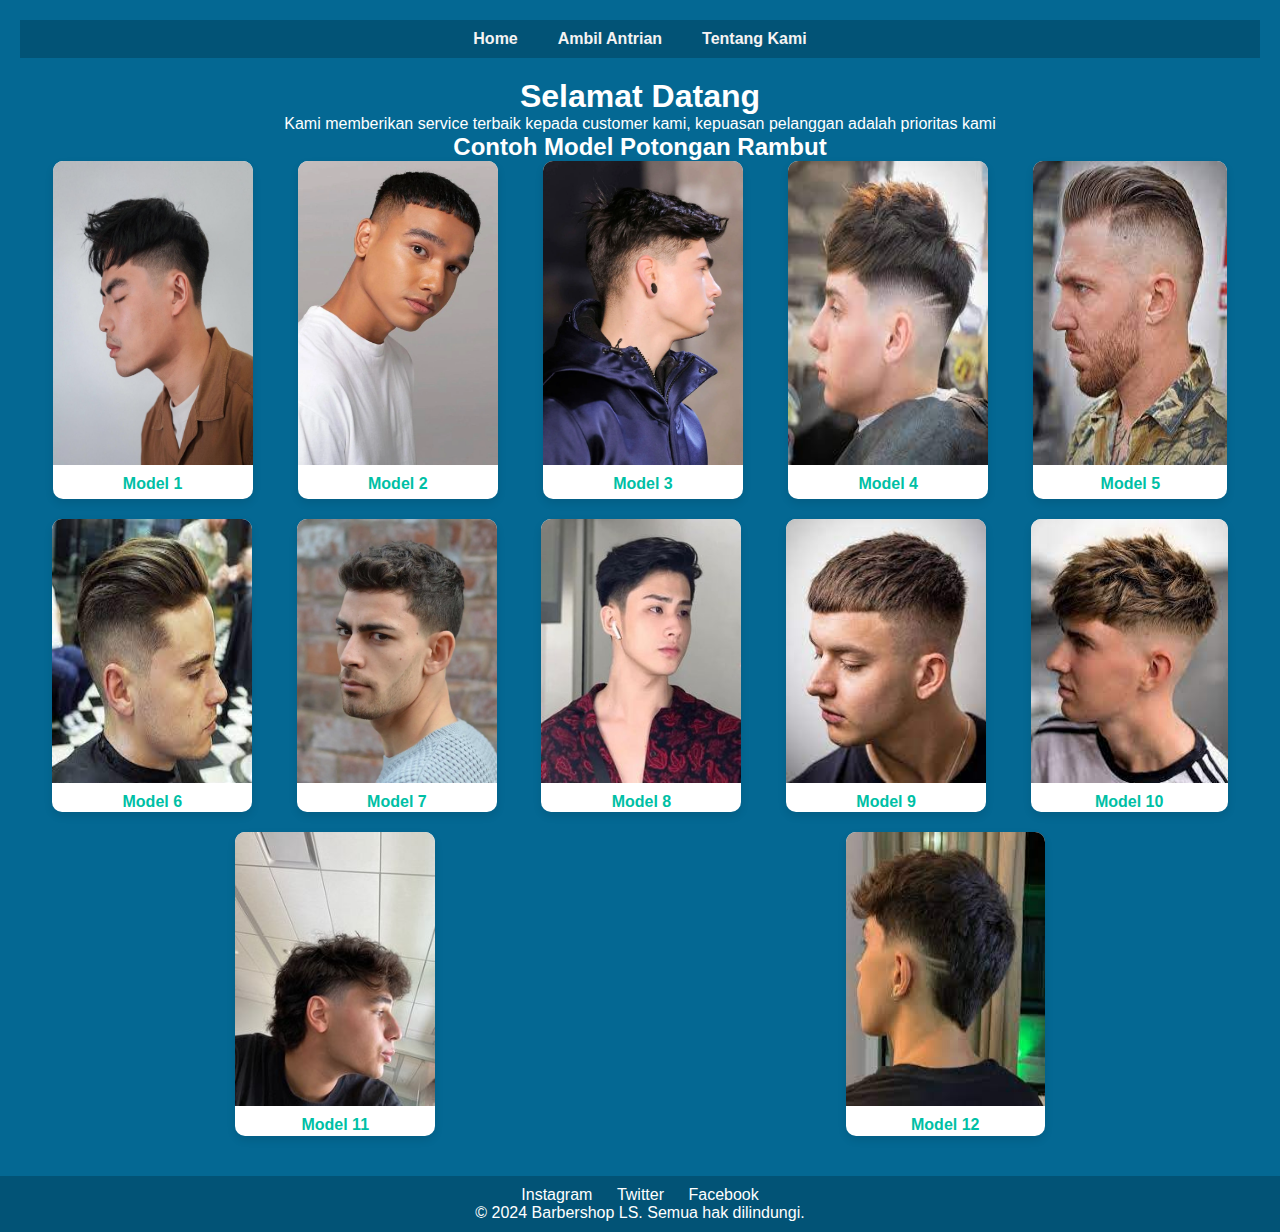
<file: index.html>
<!DOCTYPE html>
<html lang="en">
<head>
    <meta charset="UTF-8">
    <meta name="viewport" content="width=device-width, initial-scale=1.0">
    <title>Barbershop</title>
    <link rel="stylesheet" href="css/style.css">
</head>
<body>
    <div class="banner">
        <div class="navbar">
            <ul>
                <li><a href="#index.html">Home</a></li>
                <li><a href="antrian.html">Ambil Antrian</a></li>
                <li><a href="about.html">Tentang Kami</a></li>
            </ul>
        </div>

        <div class="content">
            <h1>Selamat Datang</h1>
            <p>Kami memberikan service terbaik kepada customer kami, kepuasan pelanggan adalah prioritas kami</p>
            
            <h2>Contoh Model Potongan Rambut</h2>
            <div class="model-container">
                <div class="model-item">
                    <img src="img/gambar1.jpg" alt="Model 1" class="model-image">
                    <p>Model 1</p>
                </div>
                <div class="model-item">
                    <img src="img/gambar2.webp" alt="Model 2" class="model-image">
                    <p>Model 2</p>
                </div>
                <div class="model-item">
                    <img src="img/gambar3.webp" alt="Model 3" class="model-image">
                    <p>Model 3</p>
                </div>
                <div class="model-item">
                    <img src="img/gambar13.jpeg" alt="Model 4" class="model-image">
                    <p>Model 4</p>
                </div>
                <div class="model-item">
                    <img src="img/gambar14.jpeg" alt="Model 5" class="model-image">
                    <p>Model 5</p>
                </div>
                <div class="model-item">
                    <img src="img/gambar6.jpeg" alt="Model 6" class="model-image">
                    <p>Model 6</p>
                </div>
                <div class="model-item">
                    <img src="img/gambar7.webp" alt="Model 6" class="model-image">
                    <p>Model 7</p>
                </div>
                <div class="model-item">
                    <img src="img/gambar8.jpg" alt="Model 6" class="model-image">
                    <p>Model 8</p>
                </div>
                <div class="model-item">
                    <img src="img/gambar9.jpeg" alt="Model 6" class="model-image">
                    <p>Model 9</p>
                </div>
                <div class="model-item">
                    <img src="img/gambar10.jpeg" alt="Model 6" class="model-image">
                    <p>Model 10</p>
                </div>
                <div class="model-item">
                    <img src="img/gambar11.jpg" alt="Model 6" class="model-image">
                    <p>Model 11</p>
                </div>
                <div class="model-item">
                    <img src="img/gambar12.jpeg" alt="Model 6" class="model-image">
                    <p>Model 12</p>
                </div>
            </div>
        </div>
    </div>
    <footer>
        <div class="social-media">
            <a href="#"><i data-feather="instagram"></i> Instagram</a>
            <a href="#"><i data-feather="twitter"></i> Twitter</a>
            <a href="#"><i data-feather="facebook"></i> Facebook</a>
        </div>
        <p>&copy; 2024 Barbershop LS. Semua hak dilindungi.</p>
    </footer>
</body>
</html>
</file>
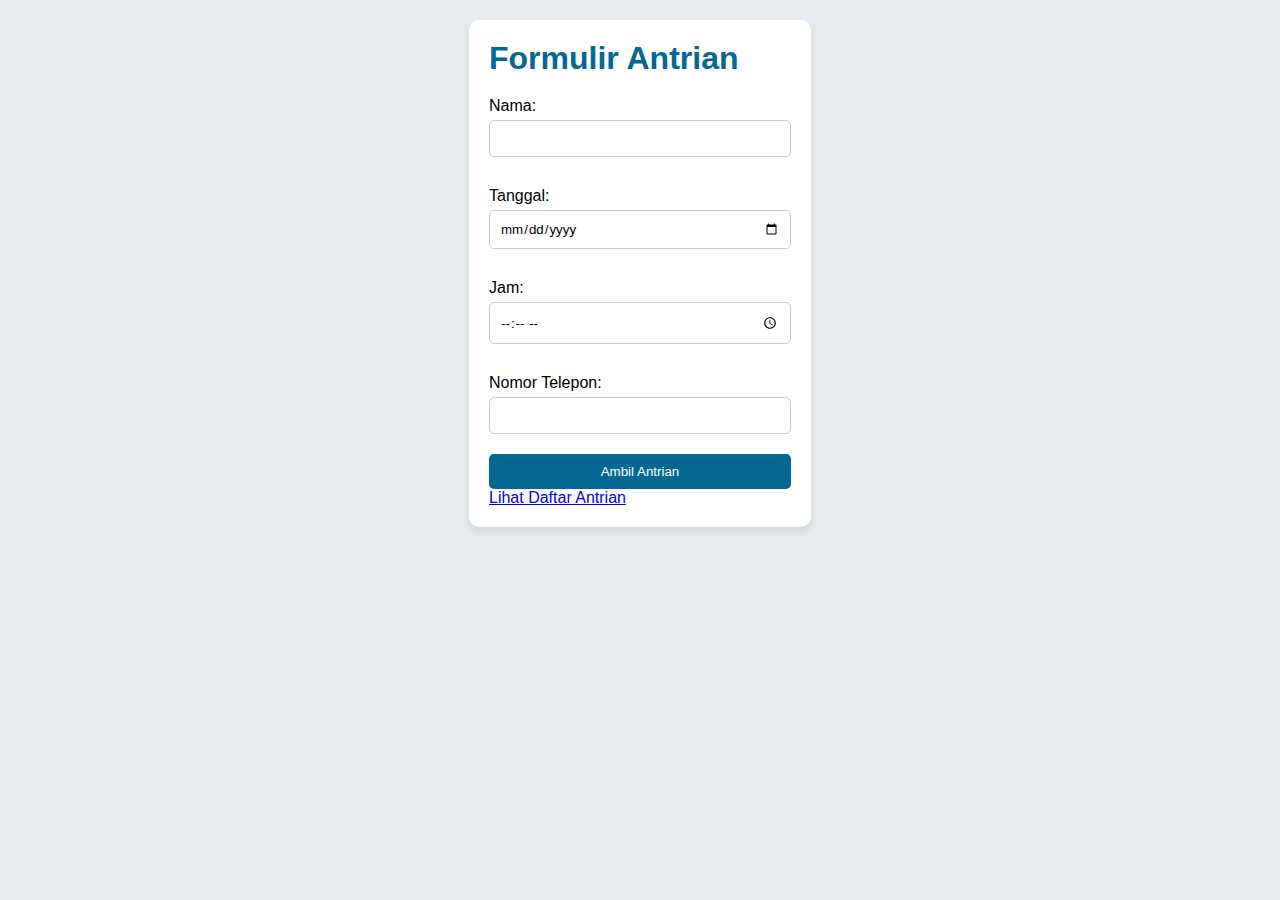
<file: antrian.html>
<!DOCTYPE html>
<html lang="en">
<head>
    <meta charset="UTF-8">
    <meta name="viewport" content="width=device-width, initial-scale=1.0">
    <title>Formulir Antrian</title>
    <link rel="stylesheet" href="css/antrian.css">
</head>
<body>
    <div class="form-container">
        <h1>Formulir Antrian</h1>
        <form action="proses_antrian.php" method="post">
            <label for="nama">Nama:</label>
            <input type="text" id="nama" name="nama" required>

            <label for="tanggal">Tanggal:</label>
            <input type="date" id="tanggal" name="tanggal" required>

            <label for="jam">Jam:</label>
            <input type="time" id="jam" name="jam" required>

            <label for="telepon">Nomor Telepon:</label>
            <input type="tel" id="telepon" name="telepon" required>

            <input type="submit" value="Ambil Antrian">
        </form>
        <p><a href="daftra_antrian.php">Lihat Daftar Antrian</a></p>
    </div>
</body>
</html>
</file>
<file: css/style.css>
* {
    margin: 0;
    padding: 0;
    font-family: Arial, Helvetica, sans-serif;
    box-sizing: border-box;
    scroll-behavior: smooth;
}

body {
    :root {
        --primary: rgb(86, 114, 158);
        --bg: rgb(48, 148, 224);
      
    background-color: #025376;
    color: black;
    display: flex;
    justify-content: center;
    align-items: center;
    flex-direction: column;
    }
}

/* latar belakang dan ukuran banner */
.banner {
    width: 100%;
    padding: 20px;
    background-color: #046893;
    text-align: center;
    color: white;
}
/* responsif */
.navbar {
    background-color: #025376;
    padding: 10px;
    display: flex;
    justify-content: center;
}

.navbar ul {
    list-style: none;
    display: flex;
    gap: 20px;
}

.navbar ul li a {
    color: rgb(246, 243, 243);
    padding: 10px;
    text-decoration: none;
    font-weight: bold;
}

.navbar ul li a:hover {
    color: #00bfa5;
}

.content {
    padding: 20px;
    text-align: center;
}

/* Gaya untuk model potongan rambut */
.model-container {
    display: flex;
    justify-content: space-around;
    flex-wrap: wrap;
    gap: 20px;
}

.model-item {
    background-color: white;
    border-radius: 10px;
    box-shadow: 0 4px 8px rgba(0, 0, 0, 0.1);
    overflow: hidden;
    max-width: 200px;
    color: #00bfa5;
}

.model-image {
    width: 100%;
    height: 90%;
    display: block;
}

.model-item p {
    padding: 10px;
    text-align: center;
    font-weight: bold;
}
/* footer section*/
footer {
    background-color: #025376;
    color: white;
    text-align: center;
    padding: 10px 0;
}

footer .social-media a {
    margin: 0 10px;
    color: white;
    text-decoration: none;
}
</file>
<file: css/antrian.css>
* {
    margin: 0;
    padding: 0;
    font-family: Arial, Helvetica, sans-serif;
    box-sizing: border-box;
    scroll-behavior: smooth;
}

/* Atur latar belakang halaman dan warna teks */
body {
    background-color: #e5ebee;
    color: black;
    display: flex;
    justify-content: center;
    align-items: center;
    flex-direction: column;
}

.form-container {
    background-color: white;
    padding: 20px;
    border-radius: 10px;
    box-shadow: 0 4px 8px rgba(0, 0, 0, 0.1);
    max-width: 400px;
    margin: 20px;
}

.form-container h1 {
    margin-bottom: 20px;
    color: #046893;
}

.form-container label {
    display: block;
    margin: 10px 0 5px;
}

.form-container input[type="text"],
.form-container input[type="date"],
.form-container input[type="time"],
.form-container input[type="tel"] {
    width: 100%;
    padding: 10px;
    margin-bottom: 20px;
    border: 1px solid #ccc;
    border-radius: 5px;
}

.form-container input[type="submit"] {
    width: 100%;
    padding: 10px;
    background-color: #046893;
    color: white;
    border: none;
    border-radius: 5px;
    cursor: pointer;
    transition: background 0.3s ease;
}

.form-container input[type="submit"]:hover {
    background-color: #046893;
}
</file>
